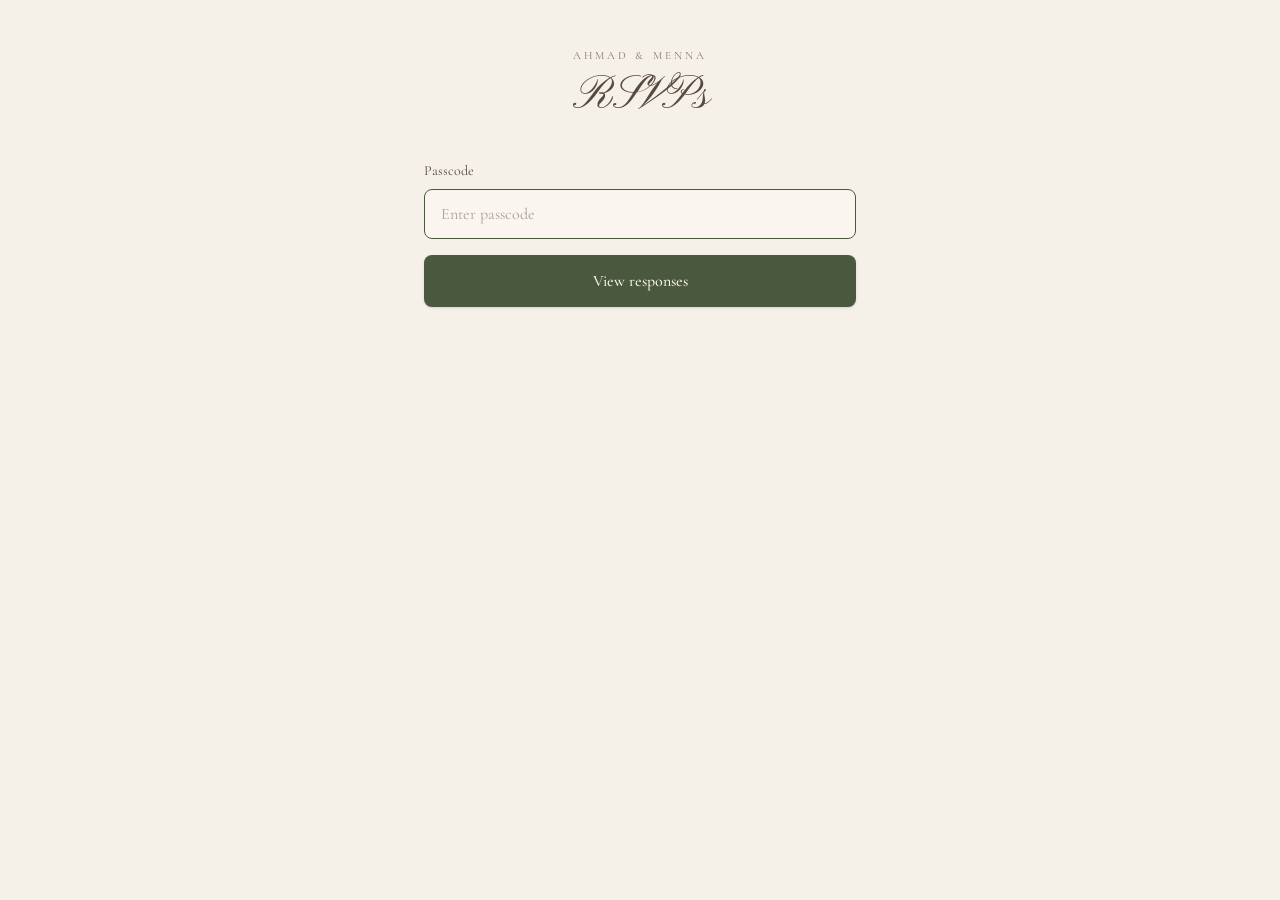
<file: rsvps.html>
<!DOCTYPE html>
<html lang="en">
<head>
<meta charset="utf-8"/>
<meta name="viewport" content="width=device-width, initial-scale=1"/>
<meta name="robots" content="noindex, nofollow"/>
<title>RSVPs &middot; Ahmad &amp; Menna</title>
<link rel="stylesheet" href="assets/styles-CB5R1myc.css"/>
<link rel="stylesheet" href="envelope/rsvps.css?v=5"/>
</head>
<body>
<div class="relative mx-auto min-h-screen w-full max-w-[480px] bg-background px-6 pb-16 pt-12">
  <header class="text-center">
    <p class="eyebrow">Ahmad &amp; Menna</p>
    <h1 class="section-script mt-2 text-5xl">RSVPs</h1>
  </header>

  <form id="gate" class="gate" autocomplete="off">
    <label for="passcode" class="block mb-2 text-sm text-foreground">Passcode</label>
    <input id="passcode" inputmode="numeric" maxlength="20" class="w-full rounded-md border border-input bg-card/60 px-4 py-3 text-base text-foreground outline-none transition focus:border-olive" placeholder="Enter passcode"/>
    <button type="submit" class="mt-4 flex w-full items-center justify-center rounded-md bg-olive py-3.5 text-base font-medium text-olive-foreground shadow-sm transition hover:opacity-90">View responses</button>
    <p id="gate-error" class="gate__error" role="alert"></p>
  </form>

  <section id="board" hidden>
    <div class="stats">
      <div><span id="stat-responses">0</span><small>Responses</small></div>
      <div><span id="stat-yes">0</span><small>Attending</small></div>
      <div><span id="stat-no">0</span><small>Declined</small></div>
      <div><span id="stat-guests">0</span><small>Total guests</small></div>
    </div>
    <div class="toolbar">
      <input id="search" class="w-full rounded-md border border-input bg-card/60 px-4 py-2.5 text-base text-foreground outline-none focus:border-olive" placeholder="Search by name"/>
      <button id="refresh" type="button" class="tool-btn">Refresh</button>
      <button id="csv" type="button" class="tool-btn">CSV</button>
    </div>
    <p id="board-status" class="board-status"></p>
    <div id="list" class="list"></div>
  </section>
</div>
<script src="envelope/supabase-config.js?v=4"></script>
<script src="envelope/rsvps.js?v=5"></script>
</body>
</html>
</file>
<file: assets/styles-CB5R1myc.css>
@import"https://fonts.googleapis.com/css2?family=Cormorant+Garamond:ital,wght@0,400;0,500;0,600;1,400;1,500&family=Pinyon+Script&family=Tangerine:wght@400;700&display=swap";@layer properties{@supports (((-webkit-hyphens:none)) and (not (margin-trim:inline))) or ((-moz-orient:inline) and (not (color:rgb(from red r g b)))){*,:before,:after,::backdrop{--tw-translate-x:0;--tw-translate-y:0;--tw-translate-z:0;--tw-rotate-x:initial;--tw-rotate-y:initial;--tw-rotate-z:initial;--tw-skew-x:initial;--tw-skew-y:initial;--tw-space-y-reverse:0;--tw-space-x-reverse:0;--tw-border-style:solid;--tw-leading:initial;--tw-font-weight:initial;--tw-tracking:initial;--tw-ordinal:initial;--tw-slashed-zero:initial;--tw-numeric-figure:initial;--tw-numeric-spacing:initial;--tw-numeric-fraction:initial;--tw-shadow:0 0 #0000;--tw-shadow-color:initial;--tw-shadow-alpha:100%;--tw-inset-shadow:0 0 #0000;--tw-inset-shadow-color:initial;--tw-inset-shadow-alpha:100%;--tw-ring-color:initial;--tw-ring-shadow:0 0 #0000;--tw-inset-ring-color:initial;--tw-inset-ring-shadow:0 0 #0000;--tw-ring-inset:initial;--tw-ring-offset-width:0px;--tw-ring-offset-color:#fff;--tw-ring-offset-shadow:0 0 #0000;--tw-outline-style:solid;--tw-duration:initial;--tw-ease:initial;--tw-content:"";--tw-scale-x:1;--tw-scale-y:1;--tw-scale-z:1;--tw-animation-delay:0s;--tw-animation-direction:normal;--tw-animation-duration:initial;--tw-animation-fill-mode:none;--tw-animation-iteration-count:1;--tw-enter-blur:0;--tw-enter-opacity:1;--tw-enter-rotate:0;--tw-enter-scale:1;--tw-enter-translate-x:0;--tw-enter-translate-y:0;--tw-exit-blur:0;--tw-exit-opacity:1;--tw-exit-rotate:0;--tw-exit-scale:1;--tw-exit-translate-x:0;--tw-exit-translate-y:0}}}@layer theme{:root,:host{--font-sans:ui-sans-serif, system-ui, sans-serif, "Apple Color Emoji", "Segoe UI Emoji", "Segoe UI Symbol", "Noto Color Emoji";--font-serif:"Cormorant Garamond", serif;--font-mono:ui-monospace, SFMono-Regular, Menlo, Monaco, Consolas, "Liberation Mono", "Courier New", monospace;--color-black:#000;--spacing:.25rem;--container-sm:24rem;--container-md:28rem;--container-lg:32rem;--text-xs:.75rem;--text-xs--line-height:calc(1 / .75);--text-sm:.875rem;--text-sm--line-height:calc(1.25 / .875);--text-base:1rem;--text-base--line-height: 1.5 ;--text-lg:1.125rem;--text-lg--line-height:calc(1.75 / 1.125);--text-xl:1.25rem;--text-xl--line-height:calc(1.75 / 1.25);--text-2xl:1.5rem;--text-2xl--line-height:calc(2 / 1.5);--text-3xl:1.875rem;--text-3xl--line-height: 1.2 ;--text-4xl:2.25rem;--text-4xl--line-height:calc(2.5 / 2.25);--text-5xl:3rem;--text-5xl--line-height:1;--text-6xl:3.75rem;--text-6xl--line-height:1;--text-7xl:4.5rem;--text-7xl--line-height:1;--text-8xl:6rem;--text-8xl--line-height:1;--font-weight-normal:400;--font-weight-medium:500;--font-weight-semibold:600;--font-weight-bold:700;--tracking-tight:-.025em;--tracking-widest:.1em;--leading-relaxed:1.625;--ease-in-out:cubic-bezier(.4, 0, .2, 1);--animate-pulse:pulse 2s cubic-bezier(.4, 0, .6, 1) infinite;--aspect-video:16 / 9;--default-transition-duration:.15s;--default-transition-timing-function:cubic-bezier(.4, 0, .2, 1);--default-font-family:var(--font-sans);--default-mono-font-family:var(--font-mono);--color-background:var(--background);--color-foreground:var(--foreground);--color-muted-foreground:var(--muted-foreground);--color-border:var(--border);--font-script:"Pinyon Script", cursive}}@layer base{*,:after,:before,::backdrop{box-sizing:border-box;border:0 solid;margin:0;padding:0}::file-selector-button{box-sizing:border-box;border:0 solid;margin:0;padding:0}html,:host{-webkit-text-size-adjust:100%;tab-size:4;line-height:1.5;font-family:var(--default-font-family,ui-sans-serif, system-ui, sans-serif, "Apple Color Emoji", "Segoe UI Emoji", "Segoe UI Symbol", "Noto Color Emoji");font-feature-settings:var(--default-font-feature-settings,normal);font-variation-settings:var(--default-font-variation-settings,normal);-webkit-tap-highlight-color:transparent}hr{height:0;color:inherit;border-top-width:1px}abbr:where([title]){-webkit-text-decoration:underline dotted;text-decoration:underline dotted}h1,h2,h3,h4,h5,h6{font-size:inherit;font-weight:inherit}a{color:inherit;-webkit-text-decoration:inherit;text-decoration:inherit}b,strong{font-weight:bolder}code,kbd,samp,pre{font-family:var(--default-mono-font-family,ui-monospace, SFMono-Regular, Menlo, Monaco, Consolas, "Liberation Mono", "Courier New", monospace);font-feature-settings:var(--default-mono-font-feature-settings,normal);font-variation-settings:var(--default-mono-font-variation-settings,normal);font-size:1em}small{font-size:80%}sub,sup{vertical-align:baseline;font-size:75%;line-height:0;position:relative}sub{bottom:-.25em}sup{top:-.5em}table{text-indent:0;border-color:inherit;border-collapse:collapse}:-moz-focusring{outline:auto}progress{vertical-align:baseline}summary{display:list-item}ol,ul,menu{list-style:none}img,svg,video,canvas,audio,iframe,embed,object{vertical-align:middle;display:block}img,video{max-width:100%;height:auto}button,input,select,optgroup,textarea{font:inherit;font-feature-settings:inherit;font-variation-settings:inherit;letter-spacing:inherit;color:inherit;opacity:1;background-color:#0000;border-radius:0}::file-selector-button{font:inherit;font-feature-settings:inherit;font-variation-settings:inherit;letter-spacing:inherit;color:inherit;opacity:1;background-color:#0000;border-radius:0}:where(select:is([multiple],[size])) optgroup{font-weight:bolder}:where(select:is([multiple],[size])) optgroup option{padding-inline-start:20px}::file-selector-button{margin-inline-end:4px}::placeholder{opacity:1}@supports (not ((-webkit-appearance:-apple-pay-button))) or (contain-intrinsic-size:1px){::placeholder{color:currentColor}@supports (color:color-mix(in lab,red,red)){::placeholder{color:color-mix(in oklab,currentcolor 50%,transparent)}}}textarea{resize:vertical}::-webkit-search-decoration{-webkit-appearance:none}::-webkit-date-and-time-value{min-height:1lh;text-align:inherit}::-webkit-datetime-edit{display:inline-flex}::-webkit-datetime-edit-fields-wrapper{padding:0}::-webkit-datetime-edit{padding-block:0}::-webkit-datetime-edit-year-field{padding-block:0}::-webkit-datetime-edit-month-field{padding-block:0}::-webkit-datetime-edit-day-field{padding-block:0}::-webkit-datetime-edit-hour-field{padding-block:0}::-webkit-datetime-edit-minute-field{padding-block:0}::-webkit-datetime-edit-second-field{padding-block:0}::-webkit-datetime-edit-millisecond-field{padding-block:0}::-webkit-datetime-edit-meridiem-field{padding-block:0}::-webkit-calendar-picker-indicator{line-height:1}:-moz-ui-invalid{box-shadow:none}button,input:where([type=button],[type=reset],[type=submit]){appearance:button}::file-selector-button{appearance:button}::-webkit-inner-spin-button{height:auto}::-webkit-outer-spin-button{height:auto}[hidden]:where(:not([hidden=until-found])){display:none!important}*{border-color:var(--color-border)}body{background-color:var(--color-background);color:var(--color-foreground);font-family:var(--font-serif)}}@layer components{.section-script{font-family:var(--font-script);color:var(--color-foreground);line-height:1.1}.eyebrow{font-family:var(--font-serif);letter-spacing:.28em;text-transform:uppercase;color:var(--color-muted-foreground);font-size:.7rem}}@layer utilities{.pointer-events-none{pointer-events:none}.invisible{visibility:hidden}.sr-only{clip-path:inset(50%);white-space:nowrap;border-width:0;width:1px;height:1px;margin:-1px;padding:0;position:absolute;overflow:hidden}.absolute{position:absolute}.fixed{position:fixed}.relative{position:relative}.inset-0{inset:calc(var(--spacing) * 0)}.inset-x-0{inset-inline:calc(var(--spacing) * 0)}.inset-y-0{inset-block:calc(var(--spacing) * 0)}.-top-12{top:calc(var(--spacing) * -12)}.top-0{top:calc(var(--spacing) * 0)}.top-1\.5{top:calc(var(--spacing) * 1.5)}.top-1\/2{top:50%}.top-3\.5{top:calc(var(--spacing) * 3.5)}.top-4{top:calc(var(--spacing) * 4)}.top-\[1px\]{top:1px}.top-\[50\%\]{top:50%}.top-\[60\%\]{top:60%}.top-full{top:100%}.-right-12{right:calc(var(--spacing) * -12)}.right-0{right:calc(var(--spacing) * 0)}.right-1{right:calc(var(--spacing) * 1)}.right-2{right:calc(var(--spacing) * 2)}.right-3{right:calc(var(--spacing) * 3)}.right-4{right:calc(var(--spacing) * 4)}.right-5{right:calc(var(--spacing) * 5)}.-bottom-12{bottom:calc(var(--spacing) * -12)}.bottom-0{bottom:calc(var(--spacing) * 0)}.bottom-5{bottom:calc(var(--spacing) * 5)}.-left-12{left:calc(var(--spacing) * -12)}.left-0{left:calc(var(--spacing) * 0)}.left-1\/2{left:50%}.left-2{left:calc(var(--spacing) * 2)}.left-\[50\%\]{left:50%}.z-10{z-index:10}.z-20{z-index:20}.z-50{z-index:50}.z-\[1\]{z-index:1}.-mx-1{margin-inline:calc(var(--spacing) * -1)}.mx-2{margin-inline:calc(var(--spacing) * 2)}.mx-3\.5{margin-inline:calc(var(--spacing) * 3.5)}.mx-auto{margin-inline:auto}.my-0\.5{margin-block:calc(var(--spacing) * .5)}.my-1{margin-block:calc(var(--spacing) * 1)}.my-4{margin-block:calc(var(--spacing) * 4)}.-mt-2{margin-top:calc(var(--spacing) * -2)}.-mt-4{margin-top:calc(var(--spacing) * -4)}.-mt-6{margin-top:calc(var(--spacing) * -6)}.-mt-10{margin-top:calc(var(--spacing) * -10)}.-mt-16{margin-top:calc(var(--spacing) * -16)}.mt-1{margin-top:calc(var(--spacing) * 1)}.mt-1\.5{margin-top:calc(var(--spacing) * 1.5)}.mt-2{margin-top:calc(var(--spacing) * 2)}.mt-3{margin-top:calc(var(--spacing) * 3)}.mt-4{margin-top:calc(var(--spacing) * 4)}.mt-6{margin-top:calc(var(--spacing) * 6)}.mt-7{margin-top:calc(var(--spacing) * 7)}.mt-8{margin-top:calc(var(--spacing) * 8)}.mt-10{margin-top:calc(var(--spacing) * 10)}.mt-24{margin-top:calc(var(--spacing) * 24)}.mt-auto{margin-top:auto}.mr-2{margin-right:calc(var(--spacing) * 2)}.mb-1{margin-bottom:calc(var(--spacing) * 1)}.mb-2{margin-bottom:calc(var(--spacing) * 2)}.mb-3{margin-bottom:calc(var(--spacing) * 3)}.-ml-4{margin-left:calc(var(--spacing) * -4)}.ml-1{margin-left:calc(var(--spacing) * 1)}.ml-auto{margin-left:auto}.block{display:block}.flex{display:flex}.grid{display:grid}.hidden{display:none}.inline{display:inline}.inline-flex{display:inline-flex}.table{display:table}.aspect-square{aspect-ratio:1}.aspect-video{aspect-ratio:var(--aspect-video)}.size-\(--cell-size\){width:var(--cell-size);height:var(--cell-size)}.size-4{width:calc(var(--spacing) * 4);height:calc(var(--spacing) * 4)}.h-\(--cell-size\){height:var(--cell-size)}.h-1\.5{height:calc(var(--spacing) * 1.5)}.h-2{height:calc(var(--spacing) * 2)}.h-2\.5{height:calc(var(--spacing) * 2.5)}.h-3{height:calc(var(--spacing) * 3)}.h-3\.5{height:calc(var(--spacing) * 3.5)}.h-4{height:calc(var(--spacing) * 4)}.h-5{height:calc(var(--spacing) * 5)}.h-7{height:calc(var(--spacing) * 7)}.h-8{height:calc(var(--spacing) * 8)}.h-9{height:calc(var(--spacing) * 9)}.h-10{height:calc(var(--spacing) * 10)}.h-12{height:calc(var(--spacing) * 12)}.h-\[1px\]{height:1px}.h-\[var\(--radix-navigation-menu-viewport-height\)\]{height:var(--radix-navigation-menu-viewport-height)}.h-\[var\(--radix-select-trigger-height\)\]{height:var(--radix-select-trigger-height)}.h-auto{height:auto}.h-full{height:100%}.h-px{height:1px}.h-svh{height:100svh}.max-h-\(--radix-context-menu-content-available-height\){max-height:var(--radix-context-menu-content-available-height)}.max-h-\(--radix-select-content-available-height\){max-height:var(--radix-select-content-available-height)}.max-h-\[300px\]{max-height:300px}.max-h-\[var\(--radix-dropdown-menu-content-available-height\)\]{max-height:var(--radix-dropdown-menu-content-available-height)}.min-h-0{min-height:calc(var(--spacing) * 0)}.min-h-\[60px\]{min-height:60px}.min-h-screen{min-height:100vh}.min-h-svh{min-height:100svh}.w-\(--cell-size\){width:var(--cell-size)}.w-\(--sidebar-width\){width:var(--sidebar-width)}.w-0{width:calc(var(--spacing) * 0)}.w-1{width:calc(var(--spacing) * 1)}.w-2{width:calc(var(--spacing) * 2)}.w-2\.5{width:calc(var(--spacing) * 2.5)}.w-3{width:calc(var(--spacing) * 3)}.w-3\.5{width:calc(var(--spacing) * 3.5)}.w-3\/4{width:75%}.w-4{width:calc(var(--spacing) * 4)}.w-5{width:calc(var(--spacing) * 5)}.w-7{width:calc(var(--spacing) * 7)}.w-8{width:calc(var(--spacing) * 8)}.w-9{width:calc(var(--spacing) * 9)}.w-10{width:calc(var(--spacing) * 10)}.w-12{width:calc(var(--spacing) * 12)}.w-24{width:calc(var(--spacing) * 24)}.w-28{width:calc(var(--spacing) * 28)}.w-32{width:calc(var(--spacing) * 32)}.w-40{width:calc(var(--spacing) * 40)}.w-44{width:calc(var(--spacing) * 44)}.w-56{width:calc(var(--spacing) * 56)}.w-64{width:calc(var(--spacing) * 64)}.w-72{width:calc(var(--spacing) * 72)}.w-\[1px\]{width:1px}.w-\[100px\]{width:100px}.w-auto{width:auto}.w-fit{width:fit-content}.w-full{width:100%}.w-max{width:max-content}.w-px{width:1px}.max-w-\(--skeleton-width\){max-width:var(--skeleton-width)}.max-w-\[360px\]{max-width:360px}.max-w-\[420px\]{max-width:420px}.max-w-\[480px\]{max-width:480px}.max-w-lg{max-width:var(--container-lg)}.max-w-max{max-width:max-content}.max-w-md{max-width:var(--container-md)}.max-w-sm{max-width:var(--container-sm)}.min-w-\(--cell-size\){min-width:var(--cell-size)}.min-w-0{min-width:calc(var(--spacing) * 0)}.min-w-5{min-width:calc(var(--spacing) * 5)}.min-w-8{min-width:calc(var(--spacing) * 8)}.min-w-9{min-width:calc(var(--spacing) * 9)}.min-w-10{min-width:calc(var(--spacing) * 10)}.min-w-\[8rem\]{min-width:8rem}.min-w-\[12rem\]{min-width:12rem}.min-w-\[var\(--radix-select-trigger-width\)\]{min-width:var(--radix-select-trigger-width)}.flex-1{flex:1}.shrink-0{flex-shrink:0}.grow{flex-grow:1}.grow-0{flex-grow:0}.basis-full{flex-basis:100%}.caption-bottom{caption-side:bottom}.border-collapse{border-collapse:collapse}.origin-\(--radix-context-menu-content-transform-origin\){transform-origin:var(--radix-context-menu-content-transform-origin)}.origin-\(--radix-dropdown-menu-content-transform-origin\){transform-origin:var(--radix-dropdown-menu-content-transform-origin)}.origin-\(--radix-hover-card-content-transform-origin\){transform-origin:var(--radix-hover-card-content-transform-origin)}.origin-\(--radix-menubar-content-transform-origin\){transform-origin:var(--radix-menubar-content-transform-origin)}.origin-\(--radix-popover-content-transform-origin\){transform-origin:var(--radix-popover-content-transform-origin)}.origin-\(--radix-select-content-transform-origin\){transform-origin:var(--radix-select-content-transform-origin)}.origin-\(--radix-tooltip-content-transform-origin\){transform-origin:var(--radix-tooltip-content-transform-origin)}.-translate-x-1\/2{--tw-translate-x: -50% ;translate:var(--tw-translate-x) var(--tw-translate-y)}.-translate-x-px{--tw-translate-x:-1px;translate:var(--tw-translate-x) var(--tw-translate-y)}.translate-x-\[-50\%\]{--tw-translate-x:-50%;translate:var(--tw-translate-x) var(--tw-translate-y)}.translate-x-px{--tw-translate-x:1px;translate:var(--tw-translate-x) var(--tw-translate-y)}.-translate-y-1\/2{--tw-translate-y: -50% ;translate:var(--tw-translate-x) var(--tw-translate-y)}.translate-y-\[-50\%\]{--tw-translate-y:-50%;translate:var(--tw-translate-x) var(--tw-translate-y)}.rotate-45{rotate:45deg}.rotate-90{rotate:90deg}.rotate-180{rotate:180deg}.transform{transform:var(--tw-rotate-x,) var(--tw-rotate-y,) var(--tw-rotate-z,) var(--tw-skew-x,) var(--tw-skew-y,)}.animate-caret-blink{animation:1.25s ease-out infinite caret-blink}.animate-in{animation:enter var(--tw-animation-duration,var(--tw-duration,.15s))var(--tw-ease,ease)var(--tw-animation-delay,0s)var(--tw-animation-iteration-count,1)var(--tw-animation-direction,normal)var(--tw-animation-fill-mode,none)}.animate-pulse{animation:var(--animate-pulse)}.cursor-default{cursor:default}.cursor-pointer{cursor:pointer}.touch-none{touch-action:none}.resize-none{resize:none}.list-none{list-style-type:none}.flex-col{flex-direction:column}.flex-col-reverse{flex-direction:column-reverse}.flex-row{flex-direction:row}.flex-wrap{flex-wrap:wrap}.place-content-center{place-content:center}.items-center{align-items:center}.items-end{align-items:flex-end}.items-start{align-items:flex-start}.items-stretch{align-items:stretch}.justify-between{justify-content:space-between}.justify-center{justify-content:center}.gap-1{gap:calc(var(--spacing) * 1)}.gap-1\.5{gap:calc(var(--spacing) * 1.5)}.gap-2{gap:calc(var(--spacing) * 2)}.gap-2\.5{gap:calc(var(--spacing) * 2.5)}.gap-3{gap:calc(var(--spacing) * 3)}.gap-4{gap:calc(var(--spacing) * 4)}:where(.space-y-1\.5>:not(:last-child)){--tw-space-y-reverse:0;margin-block-start:calc(calc(var(--spacing) * 1.5) * var(--tw-space-y-reverse));margin-block-end:calc(calc(var(--spacing) * 1.5) * calc(1 - var(--tw-space-y-reverse)))}:where(.space-y-2>:not(:last-child)){--tw-space-y-reverse:0;margin-block-start:calc(calc(var(--spacing) * 2) * var(--tw-space-y-reverse));margin-block-end:calc(calc(var(--spacing) * 2) * calc(1 - var(--tw-space-y-reverse)))}:where(.space-y-4>:not(:last-child)){--tw-space-y-reverse:0;margin-block-start:calc(calc(var(--spacing) * 4) * var(--tw-space-y-reverse));margin-block-end:calc(calc(var(--spacing) * 4) * calc(1 - var(--tw-space-y-reverse)))}:where(.space-y-7>:not(:last-child)){--tw-space-y-reverse:0;margin-block-start:calc(calc(var(--spacing) * 7) * var(--tw-space-y-reverse));margin-block-end:calc(calc(var(--spacing) * 7) * calc(1 - var(--tw-space-y-reverse)))}.gap-x-8{column-gap:calc(var(--spacing) * 8)}:where(.space-x-1>:not(:last-child)){--tw-space-x-reverse:0;margin-inline-start:calc(calc(var(--spacing) * 1) * var(--tw-space-x-reverse));margin-inline-end:calc(calc(var(--spacing) * 1) * calc(1 - var(--tw-space-x-reverse)))}.gap-y-3{row-gap:calc(var(--spacing) * 3)}.overflow-auto{overflow:auto}.overflow-hidden{overflow:hidden}.overflow-x-hidden{overflow-x:hidden}.overflow-y-auto{overflow-y:auto}.rounded{border-radius:.25rem}.rounded-3xl{border-radius:calc(var(--radius) + 12px)}.rounded-\[2px\]{border-radius:2px}.rounded-\[inherit\]{border-radius:inherit}.rounded-full{border-radius:3.40282e38px}.rounded-lg{border-radius:var(--radius)}.rounded-md{border-radius:calc(var(--radius) - 2px)}.rounded-none{border-radius:0}.rounded-sm{border-radius:calc(var(--radius) - 4px)}.rounded-xl{border-radius:calc(var(--radius) + 4px)}.rounded-t-\[10px\]{border-top-left-radius:10px;border-top-right-radius:10px}.rounded-l-md{border-top-left-radius:calc(var(--radius) - 2px);border-bottom-left-radius:calc(var(--radius) - 2px)}.rounded-tl-sm{border-top-left-radius:calc(var(--radius) - 4px)}.rounded-r-md{border-top-right-radius:calc(var(--radius) - 2px);border-bottom-right-radius:calc(var(--radius) - 2px)}.border{border-style:var(--tw-border-style);border-width:1px}.border-2{border-style:var(--tw-border-style);border-width:2px}.border-\[1\.5px\]{border-style:var(--tw-border-style);border-width:1.5px}.border-y{border-block-style:var(--tw-border-style);border-block-width:1px}.border-t{border-top-style:var(--tw-border-style);border-top-width:1px}.border-r{border-right-style:var(--tw-border-style);border-right-width:1px}.border-b{border-bottom-style:var(--tw-border-style);border-bottom-width:1px}.border-l{border-left-style:var(--tw-border-style);border-left-width:1px}.border-dashed{--tw-border-style:dashed;border-style:dashed}.border-\(--color-border\){border-color:var(--color-border)}.border-border,.border-border\/50{border-color:var(--border)}@supports (color:color-mix(in lab,red,red)){.border-border\/50{border-color:color-mix(in oklab,var(--border) 50%,transparent)}}.border-destructive\/50{border-color:var(--destructive)}@supports (color:color-mix(in lab,red,red)){.border-destructive\/50{border-color:color-mix(in oklab,var(--destructive) 50%,transparent)}}.border-input{border-color:var(--input)}.border-muted-foreground\/50{border-color:var(--muted-foreground)}@supports (color:color-mix(in lab,red,red)){.border-muted-foreground\/50{border-color:color-mix(in oklab,var(--muted-foreground) 50%,transparent)}}.border-olive{border-color:var(--olive)}.border-primary,.border-primary\/50{border-color:var(--primary)}@supports (color:color-mix(in lab,red,red)){.border-primary\/50{border-color:color-mix(in oklab,var(--primary) 50%,transparent)}}.border-sidebar-border{border-color:var(--sidebar-border)}.border-transparent{border-color:#0000}.border-t-transparent{border-top-color:#0000}.border-l-transparent{border-left-color:#0000}.bg-\(--color-bg\){background-color:var(--color-bg)}.bg-accent{background-color:var(--accent)}.bg-background{background-color:var(--background)}.bg-black\/80{background-color:#000c}@supports (color:color-mix(in lab,red,red)){.bg-black\/80{background-color:color-mix(in oklab,var(--color-black) 80%,transparent)}}.bg-border{background-color:var(--border)}.bg-card,.bg-card\/50{background-color:var(--card)}@supports (color:color-mix(in lab,red,red)){.bg-card\/50{background-color:color-mix(in oklab,var(--card) 50%,transparent)}}.bg-card\/60{background-color:var(--card)}@supports (color:color-mix(in lab,red,red)){.bg-card\/60{background-color:color-mix(in oklab,var(--card) 60%,transparent)}}.bg-card\/70{background-color:var(--card)}@supports (color:color-mix(in lab,red,red)){.bg-card\/70{background-color:color-mix(in oklab,var(--card) 70%,transparent)}}.bg-destructive{background-color:var(--destructive)}.bg-foreground{background-color:var(--foreground)}.bg-muted,.bg-muted\/50{background-color:var(--muted)}@supports (color:color-mix(in lab,red,red)){.bg-muted\/50{background-color:color-mix(in oklab,var(--muted) 50%,transparent)}}.bg-olive{background-color:var(--olive)}.bg-popover{background-color:var(--popover)}.bg-primary,.bg-primary\/10{background-color:var(--primary)}@supports (color:color-mix(in lab,red,red)){.bg-primary\/10{background-color:color-mix(in oklab,var(--primary) 10%,transparent)}}.bg-primary\/20{background-color:var(--primary)}@supports (color:color-mix(in lab,red,red)){.bg-primary\/20{background-color:color-mix(in oklab,var(--primary) 20%,transparent)}}.bg-secondary{background-color:var(--secondary)}.bg-sidebar{background-color:var(--sidebar)}.bg-sidebar-border{background-color:var(--sidebar-border)}.bg-transparent{background-color:#0000}.fill-current{fill:currentColor}.fill-primary{fill:var(--primary)}.object-contain{object-fit:contain}.p-0{padding:calc(var(--spacing) * 0)}.p-1{padding:calc(var(--spacing) * 1)}.p-2{padding:calc(var(--spacing) * 2)}.p-3{padding:calc(var(--spacing) * 3)}.p-4{padding:calc(var(--spacing) * 4)}.p-6{padding:calc(var(--spacing) * 6)}.p-\[1px\]{padding:1px}.px-\(--cell-size\){padding-inline:var(--cell-size)}.px-1{padding-inline:calc(var(--spacing) * 1)}.px-1\.5{padding-inline:calc(var(--spacing) * 1.5)}.px-2{padding-inline:calc(var(--spacing) * 2)}.px-2\.5{padding-inline:calc(var(--spacing) * 2.5)}.px-3{padding-inline:calc(var(--spacing) * 3)}.px-4{padding-inline:calc(var(--spacing) * 4)}.px-5{padding-inline:calc(var(--spacing) * 5)}.px-6{padding-inline:calc(var(--spacing) * 6)}.px-7{padding-inline:calc(var(--spacing) * 7)}.px-8{padding-inline:calc(var(--spacing) * 8)}.px-12{padding-inline:calc(var(--spacing) * 12)}.py-0\.5{padding-block:calc(var(--spacing) * .5)}.py-1{padding-block:calc(var(--spacing) * 1)}.py-1\.5{padding-block:calc(var(--spacing) * 1.5)}.py-2{padding-block:calc(var(--spacing) * 2)}.py-2\.5{padding-block:calc(var(--spacing) * 2.5)}.py-3{padding-block:calc(var(--spacing) * 3)}.py-3\.5{padding-block:calc(var(--spacing) * 3.5)}.py-4{padding-block:calc(var(--spacing) * 4)}.py-6{padding-block:calc(var(--spacing) * 6)}.py-8{padding-block:calc(var(--spacing) * 8)}.pt-0{padding-top:calc(var(--spacing) * 0)}.pt-3{padding-top:calc(var(--spacing) * 3)}.pt-4{padding-top:calc(var(--spacing) * 4)}.pt-10{padding-top:calc(var(--spacing) * 10)}.pt-12{padding-top:calc(var(--spacing) * 12)}.pt-14{padding-top:calc(var(--spacing) * 14)}.pt-16{padding-top:calc(var(--spacing) * 16)}.pt-20{padding-top:calc(var(--spacing) * 20)}.pr-1{padding-right:calc(var(--spacing) * 1)}.pr-2{padding-right:calc(var(--spacing) * 2)}.pr-2\.5{padding-right:calc(var(--spacing) * 2.5)}.pr-8{padding-right:calc(var(--spacing) * 8)}.pb-2{padding-bottom:calc(var(--spacing) * 2)}.pb-3{padding-bottom:calc(var(--spacing) * 3)}.pb-4{padding-bottom:calc(var(--spacing) * 4)}.pb-5{padding-bottom:calc(var(--spacing) * 5)}.pb-12{padding-bottom:calc(var(--spacing) * 12)}.pl-2{padding-left:calc(var(--spacing) * 2)}.pl-2\.5{padding-left:calc(var(--spacing) * 2.5)}.pl-4{padding-left:calc(var(--spacing) * 4)}.pl-8{padding-left:calc(var(--spacing) * 8)}.text-center{text-align:center}.text-left{text-align:left}.align-middle{vertical-align:middle}.font-mono{font-family:var(--font-mono)}.font-serif{font-family:Cormorant Garamond,serif}.text-2xl{font-size:var(--text-2xl);line-height:var(--tw-leading,var(--text-2xl--line-height))}.text-3xl{font-size:var(--text-3xl);line-height:var(--tw-leading,var(--text-3xl--line-height))}.text-4xl{font-size:var(--text-4xl);line-height:var(--tw-leading,var(--text-4xl--line-height))}.text-5xl{font-size:var(--text-5xl);line-height:var(--tw-leading,var(--text-5xl--line-height))}.text-7xl{font-size:var(--text-7xl);line-height:var(--tw-leading,var(--text-7xl--line-height))}.text-base{font-size:var(--text-base);line-height:var(--tw-leading,var(--text-base--line-height))}.text-lg{font-size:var(--text-lg);line-height:var(--tw-leading,var(--text-lg--line-height))}.text-sm{font-size:var(--text-sm);line-height:var(--tw-leading,var(--text-sm--line-height))}.text-xl{font-size:var(--text-xl);line-height:var(--tw-leading,var(--text-xl--line-height))}.text-xs{font-size:var(--text-xs);line-height:var(--tw-leading,var(--text-xs--line-height))}.text-\[0\.8rem\]{font-size:.8rem}.leading-\[1\.2\]{--tw-leading:1.2;line-height:1.2}.leading-none{--tw-leading:1;line-height:1}.leading-relaxed{--tw-leading:var(--leading-relaxed);line-height:var(--leading-relaxed)}.font-bold{--tw-font-weight:var(--font-weight-bold);font-weight:var(--font-weight-bold)}.font-medium{--tw-font-weight:var(--font-weight-medium);font-weight:var(--font-weight-medium)}.font-normal{--tw-font-weight:var(--font-weight-normal);font-weight:var(--font-weight-normal)}.font-semibold{--tw-font-weight:var(--font-weight-semibold);font-weight:var(--font-weight-semibold)}.tracking-tight{--tw-tracking:var(--tracking-tight);letter-spacing:var(--tracking-tight)}.tracking-widest{--tw-tracking:var(--tracking-widest);letter-spacing:var(--tracking-widest)}.break-words{overflow-wrap:break-word}.whitespace-nowrap{white-space:nowrap}.text-accent-foreground{color:var(--accent-foreground)}.text-card-foreground{color:var(--card-foreground)}.text-current{color:currentColor}.text-destructive{color:var(--destructive)}.text-destructive-foreground{color:var(--destructive-foreground)}.text-foreground{color:var(--foreground)}.text-muted-foreground,.text-muted-foreground\/50{color:var(--muted-foreground)}@supports (color:color-mix(in lab,red,red)){.text-muted-foreground\/50{color:color-mix(in oklab,var(--muted-foreground) 50%,transparent)}}.text-olive{color:var(--olive)}.text-olive-foreground{color:var(--olive-foreground)}.text-popover-foreground{color:var(--popover-foreground)}.text-primary{color:var(--primary)}.text-primary-foreground{color:var(--primary-foreground)}.text-secondary-foreground{color:var(--secondary-foreground)}.text-sidebar-foreground,.text-sidebar-foreground\/70{color:var(--sidebar-foreground)}@supports (color:color-mix(in lab,red,red)){.text-sidebar-foreground\/70{color:color-mix(in oklab,var(--sidebar-foreground) 70%,transparent)}}.italic{font-style:italic}.tabular-nums{--tw-numeric-spacing:tabular-nums;font-variant-numeric:var(--tw-ordinal,) var(--tw-slashed-zero,) var(--tw-numeric-figure,) var(--tw-numeric-spacing,) var(--tw-numeric-fraction,)}.underline{text-decoration-line:underline}.underline-offset-2{text-underline-offset:2px}.underline-offset-4{text-underline-offset:4px}.opacity-0{opacity:0}.opacity-50{opacity:.5}.opacity-60{opacity:.6}.opacity-70{opacity:.7}.shadow{--tw-shadow:0 1px 3px 0 var(--tw-shadow-color,#0000001a), 0 1px 2px -1px var(--tw-shadow-color,#0000001a);box-shadow:var(--tw-inset-shadow),var(--tw-inset-ring-shadow),var(--tw-ring-offset-shadow),var(--tw-ring-shadow),var(--tw-shadow)}.shadow-\[0_0_0_1px_var\(--sidebar-border\)\]{--tw-shadow:0 0 0 1px var(--tw-shadow-color,var(--sidebar-border));box-shadow:var(--tw-inset-shadow),var(--tw-inset-ring-shadow),var(--tw-ring-offset-shadow),var(--tw-ring-shadow),var(--tw-shadow)}.shadow-lg{--tw-shadow:0 10px 15px -3px var(--tw-shadow-color,#0000001a), 0 4px 6px -4px var(--tw-shadow-color,#0000001a);box-shadow:var(--tw-inset-shadow),var(--tw-inset-ring-shadow),var(--tw-ring-offset-shadow),var(--tw-ring-shadow),var(--tw-shadow)}.shadow-md{--tw-shadow:0 4px 6px -1px var(--tw-shadow-color,#0000001a), 0 2px 4px -2px var(--tw-shadow-color,#0000001a);box-shadow:var(--tw-inset-shadow),var(--tw-inset-ring-shadow),var(--tw-ring-offset-shadow),var(--tw-ring-shadow),var(--tw-shadow)}.shadow-none{--tw-shadow:0 0 #0000;box-shadow:var(--tw-inset-shadow),var(--tw-inset-ring-shadow),var(--tw-ring-offset-shadow),var(--tw-ring-shadow),var(--tw-shadow)}.shadow-sm{--tw-shadow:0 1px 3px 0 var(--tw-shadow-color,#0000001a), 0 1px 2px -1px var(--tw-shadow-color,#0000001a);box-shadow:var(--tw-inset-shadow),var(--tw-inset-ring-shadow),var(--tw-ring-offset-shadow),var(--tw-ring-shadow),var(--tw-shadow)}.shadow-xl{--tw-shadow:0 20px 25px -5px var(--tw-shadow-color,#0000001a), 0 8px 10px -6px var(--tw-shadow-color,#0000001a);box-shadow:var(--tw-inset-shadow),var(--tw-inset-ring-shadow),var(--tw-ring-offset-shadow),var(--tw-ring-shadow),var(--tw-shadow)}.shadow-xs{--tw-shadow:0 1px 2px 0 var(--tw-shadow-color,#0000000d);box-shadow:var(--tw-inset-shadow),var(--tw-inset-ring-shadow),var(--tw-ring-offset-shadow),var(--tw-ring-shadow),var(--tw-shadow)}.ring-0{--tw-ring-shadow:var(--tw-ring-inset,) 0 0 0 calc(0px + var(--tw-ring-offset-width)) var(--tw-ring-color,currentcolor);box-shadow:var(--tw-inset-shadow),var(--tw-inset-ring-shadow),var(--tw-ring-offset-shadow),var(--tw-ring-shadow),var(--tw-shadow)}.ring-1{--tw-ring-shadow:var(--tw-ring-inset,) 0 0 0 calc(1px + var(--tw-ring-offset-width)) var(--tw-ring-color,currentcolor);box-shadow:var(--tw-inset-shadow),var(--tw-inset-ring-shadow),var(--tw-ring-offset-shadow),var(--tw-ring-shadow),var(--tw-shadow)}.ring-ring{--tw-ring-color:var(--ring)}.ring-sidebar-ring{--tw-ring-color:var(--sidebar-ring)}.ring-offset-background{--tw-ring-offset-color:var(--background)}.outline{outline-style:var(--tw-outline-style);outline-width:1px}.transition{transition-property:color,background-color,border-color,outline-color,text-decoration-color,fill,stroke,--tw-gradient-from,--tw-gradient-via,--tw-gradient-to,opacity,box-shadow,transform,translate,scale,rotate,filter,-webkit-backdrop-filter,backdrop-filter,display,content-visibility,overlay,pointer-events;transition-timing-function:var(--tw-ease,var(--default-transition-timing-function));transition-duration:var(--tw-duration,var(--default-transition-duration))}.transition-\[left\,right\,width\]{transition-property:left,right,width;transition-timing-function:var(--tw-ease,var(--default-transition-timing-function));transition-duration:var(--tw-duration,var(--default-transition-duration))}.transition-\[margin\,opacity\]{transition-property:margin,opacity;transition-timing-function:var(--tw-ease,var(--default-transition-timing-function));transition-duration:var(--tw-duration,var(--default-transition-duration))}.transition-\[width\,height\,padding\]{transition-property:width,height,padding;transition-timing-function:var(--tw-ease,var(--default-transition-timing-function));transition-duration:var(--tw-duration,var(--default-transition-duration))}.transition-\[width\]{transition-property:width;transition-timing-function:var(--tw-ease,var(--default-transition-timing-function));transition-duration:var(--tw-duration,var(--default-transition-duration))}.transition-all{transition-property:all;transition-timing-function:var(--tw-ease,var(--default-transition-timing-function));transition-duration:var(--tw-duration,var(--default-transition-duration))}.transition-colors{transition-property:color,background-color,border-color,outline-color,text-decoration-color,fill,stroke,--tw-gradient-from,--tw-gradient-via,--tw-gradient-to;transition-timing-function:var(--tw-ease,var(--default-transition-timing-function));transition-duration:var(--tw-duration,var(--default-transition-duration))}.transition-opacity{transition-property:opacity;transition-timing-function:var(--tw-ease,var(--default-transition-timing-function));transition-duration:var(--tw-duration,var(--default-transition-duration))}.transition-transform{transition-property:transform,translate,scale,rotate;transition-timing-function:var(--tw-ease,var(--default-transition-timing-function));transition-duration:var(--tw-duration,var(--default-transition-duration))}.duration-200{--tw-duration:.2s;transition-duration:.2s}.duration-300{--tw-duration:.3s;transition-duration:.3s}.duration-1000{--tw-duration:1s;transition-duration:1s}.ease-in-out{--tw-ease:var(--ease-in-out);transition-timing-function:var(--ease-in-out)}.ease-linear{--tw-ease:linear;transition-timing-function:linear}.fade-in-0{--tw-enter-opacity:0}.outline-none{--tw-outline-style:none;outline-style:none}.select-none{-webkit-user-select:none;user-select:none}.zoom-in-95{--tw-enter-scale:.95}.\[--cell-size\:2rem\]{--cell-size:2rem}.group-focus-within\/menu-item\:opacity-100:is(:where(.group\/menu-item):focus-within *){opacity:1}@media(hover:hover){.group-hover\/menu-item\:opacity-100:is(:where(.group\/menu-item):hover *){opacity:1}}.group-has-\[\[data-sidebar\=menu-action\]\]\/menu-item\:pr-8:is(:where(.group\/menu-item):has([data-sidebar=menu-action]) *){padding-right:calc(var(--spacing) * 8)}.group-data-\[collapsible\=icon\]\:-mt-8:is(:where(.group)[data-collapsible=icon] *){margin-top:calc(var(--spacing) * -8)}.group-data-\[collapsible\=icon\]\:hidden:is(:where(.group)[data-collapsible=icon] *){display:none}.group-data-\[collapsible\=icon\]\:\!size-8:is(:where(.group)[data-collapsible=icon] *){width:calc(var(--spacing) * 8)!important;height:calc(var(--spacing) * 8)!important}.group-data-\[collapsible\=icon\]\:w-\(--sidebar-width-icon\):is(:where(.group)[data-collapsible=icon] *){width:var(--sidebar-width-icon)}.group-data-\[collapsible\=icon\]\:w-\[calc\(var\(--sidebar-width-icon\)_\+_theme\(spacing\.4\)\)\]:is(:where(.group)[data-collapsible=icon] *){width:calc(var(--sidebar-width-icon) + 1rem)}.group-data-\[collapsible\=icon\]\:w-\[calc\(var\(--sidebar-width-icon\)_\+_theme\(spacing\.4\)_\+2px\)\]:is(:where(.group)[data-collapsible=icon] *){width:calc(var(--sidebar-width-icon) + 1rem + 2px)}.group-data-\[collapsible\=icon\]\:overflow-hidden:is(:where(.group)[data-collapsible=icon] *){overflow:hidden}.group-data-\[collapsible\=icon\]\:\!p-0:is(:where(.group)[data-collapsible=icon] *){padding:calc(var(--spacing) * 0)!important}.group-data-\[collapsible\=icon\]\:\!p-2:is(:where(.group)[data-collapsible=icon] *){padding:calc(var(--spacing) * 2)!important}.group-data-\[collapsible\=icon\]\:opacity-0:is(:where(.group)[data-collapsible=icon] *){opacity:0}.group-data-\[collapsible\=offcanvas\]\:right-\[calc\(var\(--sidebar-width\)\*-1\)\]:is(:where(.group)[data-collapsible=offcanvas] *){right:calc(var(--sidebar-width) * -1)}.group-data-\[collapsible\=offcanvas\]\:left-\[calc\(var\(--sidebar-width\)\*-1\)\]:is(:where(.group)[data-collapsible=offcanvas] *){left:calc(var(--sidebar-width) * -1)}.group-data-\[collapsible\=offcanvas\]\:w-0:is(:where(.group)[data-collapsible=offcanvas] *){width:calc(var(--spacing) * 0)}.group-data-\[collapsible\=offcanvas\]\:translate-x-0:is(:where(.group)[data-collapsible=offcanvas] *){--tw-translate-x:calc(var(--spacing) * 0);translate:var(--tw-translate-x) var(--tw-translate-y)}.group-data-\[focused\=true\]\/day\:relative:is(:where(.group\/day)[data-focused=true] *){position:relative}.group-data-\[focused\=true\]\/day\:z-10:is(:where(.group\/day)[data-focused=true] *){z-index:10}.group-data-\[focused\=true\]\/day\:border-ring:is(:where(.group\/day)[data-focused=true] *){border-color:var(--ring)}.group-data-\[focused\=true\]\/day\:ring-\[3px\]:is(:where(.group\/day)[data-focused=true] *){--tw-ring-shadow:var(--tw-ring-inset,) 0 0 0 calc(3px + var(--tw-ring-offset-width)) var(--tw-ring-color,currentcolor);box-shadow:var(--tw-inset-shadow),var(--tw-inset-ring-shadow),var(--tw-ring-offset-shadow),var(--tw-ring-shadow),var(--tw-shadow)}.group-data-\[focused\=true\]\/day\:ring-ring\/50:is(:where(.group\/day)[data-focused=true] *){--tw-ring-color:var(--ring)}@supports (color:color-mix(in lab,red,red)){.group-data-\[focused\=true\]\/day\:ring-ring\/50:is(:where(.group\/day)[data-focused=true] *){--tw-ring-color:color-mix(in oklab, var(--ring) 50%, transparent)}}.group-data-\[side\=left\]\:-right-4:is(:where(.group)[data-side=left] *){right:calc(var(--spacing) * -4)}.group-data-\[side\=left\]\:border-r:is(:where(.group)[data-side=left] *){border-right-style:var(--tw-border-style);border-right-width:1px}.group-data-\[side\=right\]\:left-0:is(:where(.group)[data-side=right] *){left:calc(var(--spacing) * 0)}.group-data-\[side\=right\]\:rotate-180:is(:where(.group)[data-side=right] *){rotate:180deg}.group-data-\[side\=right\]\:border-l:is(:where(.group)[data-side=right] *){border-left-style:var(--tw-border-style);border-left-width:1px}.group-data-\[state\=open\]\:rotate-180:is(:where(.group)[data-state=open] *){rotate:180deg}.group-data-\[variant\=floating\]\:rounded-lg:is(:where(.group)[data-variant=floating] *){border-radius:var(--radius)}.group-data-\[variant\=floating\]\:border:is(:where(.group)[data-variant=floating] *){border-style:var(--tw-border-style);border-width:1px}.group-data-\[variant\=floating\]\:border-sidebar-border:is(:where(.group)[data-variant=floating] *){border-color:var(--sidebar-border)}.group-data-\[variant\=floating\]\:shadow:is(:where(.group)[data-variant=floating] *){--tw-shadow:0 1px 3px 0 var(--tw-shadow-color,#0000001a), 0 1px 2px -1px var(--tw-shadow-color,#0000001a);box-shadow:var(--tw-inset-shadow),var(--tw-inset-ring-shadow),var(--tw-ring-offset-shadow),var(--tw-ring-shadow),var(--tw-shadow)}.group-\[\.toast\]\:bg-muted:is(:where(.group).toast *){background-color:var(--muted)}.group-\[\.toast\]\:bg-primary:is(:where(.group).toast *){background-color:var(--primary)}.group-\[\.toast\]\:text-muted-foreground:is(:where(.group).toast *){color:var(--muted-foreground)}.group-\[\.toast\]\:text-primary-foreground:is(:where(.group).toast *){color:var(--primary-foreground)}.group-\[\.toaster\]\:border-border:is(:where(.group).toaster *){border-color:var(--border)}.group-\[\.toaster\]\:bg-background:is(:where(.group).toaster *){background-color:var(--background)}.group-\[\.toaster\]\:text-foreground:is(:where(.group).toaster *){color:var(--foreground)}.group-\[\.toaster\]\:shadow-lg:is(:where(.group).toaster *){--tw-shadow:0 10px 15px -3px var(--tw-shadow-color,#0000001a), 0 4px 6px -4px var(--tw-shadow-color,#0000001a);box-shadow:var(--tw-inset-shadow),var(--tw-inset-ring-shadow),var(--tw-ring-offset-shadow),var(--tw-ring-shadow),var(--tw-shadow)}@media(hover:hover){.peer-hover\/menu-button\:text-sidebar-accent-foreground:is(:where(.peer\/menu-button):hover~*){color:var(--sidebar-accent-foreground)}}.peer-disabled\:cursor-not-allowed:is(:where(.peer):disabled~*){cursor:not-allowed}.peer-disabled\:opacity-70:is(:where(.peer):disabled~*){opacity:.7}.peer-data-\[active\=true\]\/menu-button\:text-sidebar-accent-foreground:is(:where(.peer\/menu-button)[data-active=true]~*){color:var(--sidebar-accent-foreground)}.peer-data-\[size\=default\]\/menu-button\:top-1\.5:is(:where(.peer\/menu-button)[data-size=default]~*){top:calc(var(--spacing) * 1.5)}.peer-data-\[size\=lg\]\/menu-button\:top-2\.5:is(:where(.peer\/menu-button)[data-size=lg]~*){top:calc(var(--spacing) * 2.5)}.peer-data-\[size\=sm\]\/menu-button\:top-1:is(:where(.peer\/menu-button)[data-size=sm]~*){top:calc(var(--spacing) * 1)}.file\:border-0::file-selector-button{border-style:var(--tw-border-style);border-width:0}.file\:bg-transparent::file-selector-button{background-color:#0000}.file\:text-sm::file-selector-button{font-size:var(--text-sm);line-height:var(--tw-leading,var(--text-sm--line-height))}.file\:font-medium::file-selector-button{--tw-font-weight:var(--font-weight-medium);font-weight:var(--font-weight-medium)}.file\:text-foreground::file-selector-button{color:var(--foreground)}.placeholder\:text-muted-foreground::placeholder,.placeholder\:text-muted-foreground\/60::placeholder{color:var(--muted-foreground)}@supports (color:color-mix(in lab,red,red)){.placeholder\:text-muted-foreground\/60::placeholder{color:color-mix(in oklab,var(--muted-foreground) 60%,transparent)}}.after\:absolute:after{content:var(--tw-content);position:absolute}.after\:-inset-2:after{content:var(--tw-content);inset:calc(var(--spacing) * -2)}.after\:inset-y-0:after{content:var(--tw-content);inset-block:calc(var(--spacing) * 0)}.after\:left-1\/2:after{content:var(--tw-content);left:50%}.after\:w-1:after{content:var(--tw-content);width:calc(var(--spacing) * 1)}.after\:w-\[2px\]:after{content:var(--tw-content);width:2px}.after\:-translate-x-1\/2:after{content:var(--tw-content);--tw-translate-x: -50% ;translate:var(--tw-translate-x) var(--tw-translate-y)}.group-data-\[collapsible\=offcanvas\]\:after\:left-full:is(:where(.group)[data-collapsible=offcanvas] *):after{content:var(--tw-content);left:100%}.first\:rounded-l-md:first-child{border-top-left-radius:calc(var(--radius) - 2px);border-bottom-left-radius:calc(var(--radius) - 2px)}.first\:border-l:first-child{border-left-style:var(--tw-border-style);border-left-width:1px}.last\:rounded-r-md:last-child{border-top-right-radius:calc(var(--radius) - 2px);border-bottom-right-radius:calc(var(--radius) - 2px)}@media(hover:hover){.hover\:scale-105:hover{--tw-scale-x:105%;--tw-scale-y:105%;--tw-scale-z:105%;scale:var(--tw-scale-x) var(--tw-scale-y)}.hover\:border-olive:hover{border-color:var(--olive)}.hover\:bg-accent:hover{background-color:var(--accent)}.hover\:bg-destructive\/80:hover{background-color:var(--destructive)}@supports (color:color-mix(in lab,red,red)){.hover\:bg-destructive\/80:hover{background-color:color-mix(in oklab,var(--destructive) 80%,transparent)}}.hover\:bg-destructive\/90:hover{background-color:var(--destructive)}@supports (color:color-mix(in lab,red,red)){.hover\:bg-destructive\/90:hover{background-color:color-mix(in oklab,var(--destructive) 90%,transparent)}}.hover\:bg-muted:hover,.hover\:bg-muted\/50:hover{background-color:var(--muted)}@supports (color:color-mix(in lab,red,red)){.hover\:bg-muted\/50:hover{background-color:color-mix(in oklab,var(--muted) 50%,transparent)}}.hover\:bg-primary\/80:hover{background-color:var(--primary)}@supports (color:color-mix(in lab,red,red)){.hover\:bg-primary\/80:hover{background-color:color-mix(in oklab,var(--primary) 80%,transparent)}}.hover\:bg-primary\/90:hover{background-color:var(--primary)}@supports (color:color-mix(in lab,red,red)){.hover\:bg-primary\/90:hover{background-color:color-mix(in oklab,var(--primary) 90%,transparent)}}.hover\:bg-secondary\/80:hover{background-color:var(--secondary)}@supports (color:color-mix(in lab,red,red)){.hover\:bg-secondary\/80:hover{background-color:color-mix(in oklab,var(--secondary) 80%,transparent)}}.hover\:bg-sidebar-accent:hover{background-color:var(--sidebar-accent)}.hover\:text-accent-foreground:hover{color:var(--accent-foreground)}.hover\:text-foreground:hover{color:var(--foreground)}.hover\:text-muted-foreground:hover{color:var(--muted-foreground)}.hover\:text-sidebar-accent-foreground:hover{color:var(--sidebar-accent-foreground)}.hover\:text-wine:hover{color:var(--wine)}.hover\:underline:hover{text-decoration-line:underline}.hover\:opacity-90:hover{opacity:.9}.hover\:opacity-100:hover{opacity:1}.hover\:shadow-\[0_0_0_1px_var\(--sidebar-accent\)\]:hover{--tw-shadow:0 0 0 1px var(--tw-shadow-color,var(--sidebar-accent));box-shadow:var(--tw-inset-shadow),var(--tw-inset-ring-shadow),var(--tw-ring-offset-shadow),var(--tw-ring-shadow),var(--tw-shadow)}.group-data-\[collapsible\=offcanvas\]\:hover\:bg-sidebar:is(:where(.group)[data-collapsible=offcanvas] *):hover{background-color:var(--sidebar)}.hover\:after\:bg-sidebar-border:hover:after{content:var(--tw-content);background-color:var(--sidebar-border)}}.focus\:border-olive:focus{border-color:var(--olive)}.focus\:bg-accent:focus{background-color:var(--accent)}.focus\:text-accent-foreground:focus{color:var(--accent-foreground)}.focus\:ring-1:focus{--tw-ring-shadow:var(--tw-ring-inset,) 0 0 0 calc(1px + var(--tw-ring-offset-width)) var(--tw-ring-color,currentcolor);box-shadow:var(--tw-inset-shadow),var(--tw-inset-ring-shadow),var(--tw-ring-offset-shadow),var(--tw-ring-shadow),var(--tw-shadow)}.focus\:ring-2:focus{--tw-ring-shadow:var(--tw-ring-inset,) 0 0 0 calc(2px + var(--tw-ring-offset-width)) var(--tw-ring-color,currentcolor);box-shadow:var(--tw-inset-shadow),var(--tw-inset-ring-shadow),var(--tw-ring-offset-shadow),var(--tw-ring-shadow),var(--tw-shadow)}.focus\:ring-olive\/20:focus{--tw-ring-color:var(--olive)}@supports (color:color-mix(in lab,red,red)){.focus\:ring-olive\/20:focus{--tw-ring-color:color-mix(in oklab, var(--olive) 20%, transparent)}}.focus\:ring-ring:focus{--tw-ring-color:var(--ring)}.focus\:ring-offset-2:focus{--tw-ring-offset-width:2px;--tw-ring-offset-shadow:var(--tw-ring-inset,) 0 0 0 var(--tw-ring-offset-width) var(--tw-ring-offset-color)}.focus\:outline-none:focus{--tw-outline-style:none;outline-style:none}.focus-visible\:ring-1:focus-visible{--tw-ring-shadow:var(--tw-ring-inset,) 0 0 0 calc(1px + var(--tw-ring-offset-width)) var(--tw-ring-color,currentcolor);box-shadow:var(--tw-inset-shadow),var(--tw-inset-ring-shadow),var(--tw-ring-offset-shadow),var(--tw-ring-shadow),var(--tw-shadow)}.focus-visible\:ring-2:focus-visible{--tw-ring-shadow:var(--tw-ring-inset,) 0 0 0 calc(2px + var(--tw-ring-offset-width)) var(--tw-ring-color,currentcolor);box-shadow:var(--tw-inset-shadow),var(--tw-inset-ring-shadow),var(--tw-ring-offset-shadow),var(--tw-ring-shadow),var(--tw-shadow)}.focus-visible\:ring-ring:focus-visible{--tw-ring-color:var(--ring)}.focus-visible\:ring-sidebar-ring:focus-visible{--tw-ring-color:var(--sidebar-ring)}.focus-visible\:ring-offset-1:focus-visible{--tw-ring-offset-width:1px;--tw-ring-offset-shadow:var(--tw-ring-inset,) 0 0 0 var(--tw-ring-offset-width) var(--tw-ring-offset-color)}.focus-visible\:ring-offset-2:focus-visible{--tw-ring-offset-width:2px;--tw-ring-offset-shadow:var(--tw-ring-inset,) 0 0 0 var(--tw-ring-offset-width) var(--tw-ring-offset-color)}.focus-visible\:ring-offset-background:focus-visible{--tw-ring-offset-color:var(--background)}.focus-visible\:outline-none:focus-visible{--tw-outline-style:none;outline-style:none}.active\:scale-95:active{--tw-scale-x:95%;--tw-scale-y:95%;--tw-scale-z:95%;scale:var(--tw-scale-x) var(--tw-scale-y)}.active\:scale-\[0\.99\]:active{scale:.99}.active\:bg-sidebar-accent:active{background-color:var(--sidebar-accent)}.active\:text-sidebar-accent-foreground:active{color:var(--sidebar-accent-foreground)}.disabled\:pointer-events-none:disabled{pointer-events:none}.disabled\:cursor-not-allowed:disabled{cursor:not-allowed}.disabled\:opacity-50:disabled{opacity:.5}.has-focus\:border-ring:has(:focus){border-color:var(--ring)}.has-focus\:ring-\[3px\]:has(:focus){--tw-ring-shadow:var(--tw-ring-inset,) 0 0 0 calc(3px + var(--tw-ring-offset-width)) var(--tw-ring-color,currentcolor);box-shadow:var(--tw-inset-shadow),var(--tw-inset-ring-shadow),var(--tw-ring-offset-shadow),var(--tw-ring-shadow),var(--tw-shadow)}.has-focus\:ring-ring\/50:has(:focus){--tw-ring-color:var(--ring)}@supports (color:color-mix(in lab,red,red)){.has-focus\:ring-ring\/50:has(:focus){--tw-ring-color:color-mix(in oklab, var(--ring) 50%, transparent)}}.has-\[\:disabled\]\:opacity-50:has(:disabled){opacity:.5}.has-\[\[data-variant\=inset\]\]\:bg-sidebar:has([data-variant=inset]){background-color:var(--sidebar)}.aria-disabled\:pointer-events-none[aria-disabled=true]{pointer-events:none}.aria-disabled\:opacity-50[aria-disabled=true]{opacity:.5}.aria-selected\:text-muted-foreground[aria-selected=true]{color:var(--muted-foreground)}.data-\[active\=true\]\:bg-sidebar-accent[data-active=true]{background-color:var(--sidebar-accent)}.data-\[active\=true\]\:font-medium[data-active=true]{--tw-font-weight:var(--font-weight-medium);font-weight:var(--font-weight-medium)}.data-\[active\=true\]\:text-sidebar-accent-foreground[data-active=true]{color:var(--sidebar-accent-foreground)}.data-\[disabled\]\:pointer-events-none[data-disabled]{pointer-events:none}.data-\[disabled\]\:opacity-50[data-disabled]{opacity:.5}.data-\[disabled\=true\]\:pointer-events-none[data-disabled=true]{pointer-events:none}.data-\[disabled\=true\]\:opacity-50[data-disabled=true]{opacity:.5}.data-\[motion\=from-end\]\:slide-in-from-right-52[data-motion=from-end]{--tw-enter-translate-x:calc(52*var(--spacing))}.data-\[motion\=from-start\]\:slide-in-from-left-52[data-motion=from-start]{--tw-enter-translate-x:calc(52*var(--spacing)*-1)}.data-\[motion\=to-end\]\:slide-out-to-right-52[data-motion=to-end]{--tw-exit-translate-x:calc(52*var(--spacing))}.data-\[motion\=to-start\]\:slide-out-to-left-52[data-motion=to-start]{--tw-exit-translate-x:calc(52*var(--spacing)*-1)}.data-\[motion\^\=from-\]\:animate-in[data-motion^=from-]{animation:enter var(--tw-animation-duration,var(--tw-duration,.15s))var(--tw-ease,ease)var(--tw-animation-delay,0s)var(--tw-animation-iteration-count,1)var(--tw-animation-direction,normal)var(--tw-animation-fill-mode,none)}.data-\[motion\^\=from-\]\:fade-in[data-motion^=from-]{--tw-enter-opacity:0}.data-\[motion\^\=to-\]\:animate-out[data-motion^=to-]{animation:exit var(--tw-animation-duration,var(--tw-duration,.15s))var(--tw-ease,ease)var(--tw-animation-delay,0s)var(--tw-animation-iteration-count,1)var(--tw-animation-direction,normal)var(--tw-animation-fill-mode,none)}.data-\[motion\^\=to-\]\:fade-out[data-motion^=to-]{--tw-exit-opacity:0}.data-\[panel-group-direction\=vertical\]\:h-px[data-panel-group-direction=vertical]{height:1px}.data-\[panel-group-direction\=vertical\]\:w-full[data-panel-group-direction=vertical]{width:100%}.data-\[panel-group-direction\=vertical\]\:flex-col[data-panel-group-direction=vertical]{flex-direction:column}.data-\[panel-group-direction\=vertical\]\:after\:left-0[data-panel-group-direction=vertical]:after{content:var(--tw-content);left:calc(var(--spacing) * 0)}.data-\[panel-group-direction\=vertical\]\:after\:h-1[data-panel-group-direction=vertical]:after{content:var(--tw-content);height:calc(var(--spacing) * 1)}.data-\[panel-group-direction\=vertical\]\:after\:w-full[data-panel-group-direction=vertical]:after{content:var(--tw-content);width:100%}.data-\[panel-group-direction\=vertical\]\:after\:translate-x-0[data-panel-group-direction=vertical]:after{content:var(--tw-content);--tw-translate-x:calc(var(--spacing) * 0);translate:var(--tw-translate-x) var(--tw-translate-y)}.data-\[panel-group-direction\=vertical\]\:after\:-translate-y-1\/2[data-panel-group-direction=vertical]:after{content:var(--tw-content);--tw-translate-y: -50% ;translate:var(--tw-translate-x) var(--tw-translate-y)}.data-\[placeholder\]\:text-muted-foreground[data-placeholder]{color:var(--muted-foreground)}.data-\[range-end\=true\]\:rounded-md[data-range-end=true]{border-radius:calc(var(--radius) - 2px)}.data-\[range-end\=true\]\:bg-primary[data-range-end=true]{background-color:var(--primary)}.data-\[range-end\=true\]\:text-primary-foreground[data-range-end=true]{color:var(--primary-foreground)}.data-\[range-middle\=true\]\:rounded-none[data-range-middle=true]{border-radius:0}.data-\[range-middle\=true\]\:bg-accent[data-range-middle=true]{background-color:var(--accent)}.data-\[range-middle\=true\]\:text-accent-foreground[data-range-middle=true]{color:var(--accent-foreground)}.data-\[range-start\=true\]\:rounded-md[data-range-start=true]{border-radius:calc(var(--radius) - 2px)}.data-\[range-start\=true\]\:bg-primary[data-range-start=true]{background-color:var(--primary)}.data-\[range-start\=true\]\:text-primary-foreground[data-range-start=true]{color:var(--primary-foreground)}.data-\[selected-single\=true\]\:bg-primary[data-selected-single=true]{background-color:var(--primary)}.data-\[selected-single\=true\]\:text-primary-foreground[data-selected-single=true]{color:var(--primary-foreground)}.data-\[selected\=true\]\:rounded-none[data-selected=true]{border-radius:0}.data-\[selected\=true\]\:bg-accent[data-selected=true]{background-color:var(--accent)}.data-\[selected\=true\]\:text-accent-foreground[data-selected=true]{color:var(--accent-foreground)}.data-\[side\=bottom\]\:translate-y-1[data-side=bottom]{--tw-translate-y:calc(var(--spacing) * 1);translate:var(--tw-translate-x) var(--tw-translate-y)}.data-\[side\=bottom\]\:slide-in-from-top-2[data-side=bottom]{--tw-enter-translate-y:calc(2*var(--spacing)*-1)}.data-\[side\=left\]\:-translate-x-1[data-side=left]{--tw-translate-x:calc(var(--spacing) * -1);translate:var(--tw-translate-x) var(--tw-translate-y)}.data-\[side\=left\]\:slide-in-from-right-2[data-side=left]{--tw-enter-translate-x:calc(2*var(--spacing))}.data-\[side\=right\]\:translate-x-1[data-side=right]{--tw-translate-x:calc(var(--spacing) * 1);translate:var(--tw-translate-x) var(--tw-translate-y)}.data-\[side\=right\]\:slide-in-from-left-2[data-side=right]{--tw-enter-translate-x:calc(2*var(--spacing)*-1)}.data-\[side\=top\]\:-translate-y-1[data-side=top]{--tw-translate-y:calc(var(--spacing) * -1);translate:var(--tw-translate-x) var(--tw-translate-y)}.data-\[side\=top\]\:slide-in-from-bottom-2[data-side=top]{--tw-enter-translate-y:calc(2*var(--spacing))}.data-\[state\=active\]\:bg-background[data-state=active]{background-color:var(--background)}.data-\[state\=active\]\:text-foreground[data-state=active]{color:var(--foreground)}.data-\[state\=active\]\:shadow[data-state=active]{--tw-shadow:0 1px 3px 0 var(--tw-shadow-color,#0000001a), 0 1px 2px -1px var(--tw-shadow-color,#0000001a);box-shadow:var(--tw-inset-shadow),var(--tw-inset-ring-shadow),var(--tw-ring-offset-shadow),var(--tw-ring-shadow),var(--tw-shadow)}.data-\[state\=checked\]\:translate-x-4[data-state=checked]{--tw-translate-x:calc(var(--spacing) * 4);translate:var(--tw-translate-x) var(--tw-translate-y)}.data-\[state\=checked\]\:bg-primary[data-state=checked]{background-color:var(--primary)}.data-\[state\=checked\]\:text-primary-foreground[data-state=checked]{color:var(--primary-foreground)}.data-\[state\=closed\]\:animate-accordion-up[data-state=closed]{animation:accordion-up var(--tw-animation-duration,var(--tw-duration,.2s))var(--tw-ease,ease-out)var(--tw-animation-delay,0s)var(--tw-animation-iteration-count,1)var(--tw-animation-direction,normal)var(--tw-animation-fill-mode,none)}.data-\[state\=closed\]\:animate-out[data-state=closed]{animation:exit var(--tw-animation-duration,var(--tw-duration,.15s))var(--tw-ease,ease)var(--tw-animation-delay,0s)var(--tw-animation-iteration-count,1)var(--tw-animation-direction,normal)var(--tw-animation-fill-mode,none)}.data-\[state\=closed\]\:duration-300[data-state=closed]{--tw-duration:.3s;transition-duration:.3s}.data-\[state\=closed\]\:fade-out-0[data-state=closed]{--tw-exit-opacity:0}.data-\[state\=closed\]\:zoom-out-95[data-state=closed]{--tw-exit-scale:.95}.data-\[state\=closed\]\:slide-out-to-bottom[data-state=closed]{--tw-exit-translate-y:100%}.data-\[state\=closed\]\:slide-out-to-left[data-state=closed]{--tw-exit-translate-x:-100%}.data-\[state\=closed\]\:slide-out-to-right[data-state=closed]{--tw-exit-translate-x:100%}.data-\[state\=closed\]\:slide-out-to-top[data-state=closed]{--tw-exit-translate-y:-100%}.data-\[state\=hidden\]\:animate-out[data-state=hidden]{animation:exit var(--tw-animation-duration,var(--tw-duration,.15s))var(--tw-ease,ease)var(--tw-animation-delay,0s)var(--tw-animation-iteration-count,1)var(--tw-animation-direction,normal)var(--tw-animation-fill-mode,none)}.data-\[state\=hidden\]\:fade-out[data-state=hidden]{--tw-exit-opacity:0}.data-\[state\=on\]\:bg-accent[data-state=on]{background-color:var(--accent)}.data-\[state\=on\]\:text-accent-foreground[data-state=on]{color:var(--accent-foreground)}.data-\[state\=open\]\:animate-accordion-down[data-state=open]{animation:accordion-down var(--tw-animation-duration,var(--tw-duration,.2s))var(--tw-ease,ease-out)var(--tw-animation-delay,0s)var(--tw-animation-iteration-count,1)var(--tw-animation-direction,normal)var(--tw-animation-fill-mode,none)}.data-\[state\=open\]\:animate-in[data-state=open]{animation:enter var(--tw-animation-duration,var(--tw-duration,.15s))var(--tw-ease,ease)var(--tw-animation-delay,0s)var(--tw-animation-iteration-count,1)var(--tw-animation-direction,normal)var(--tw-animation-fill-mode,none)}.data-\[state\=open\]\:bg-accent[data-state=open],.data-\[state\=open\]\:bg-accent\/50[data-state=open]{background-color:var(--accent)}@supports (color:color-mix(in lab,red,red)){.data-\[state\=open\]\:bg-accent\/50[data-state=open]{background-color:color-mix(in oklab,var(--accent) 50%,transparent)}}.data-\[state\=open\]\:bg-secondary[data-state=open]{background-color:var(--secondary)}.data-\[state\=open\]\:text-accent-foreground[data-state=open]{color:var(--accent-foreground)}.data-\[state\=open\]\:text-muted-foreground[data-state=open]{color:var(--muted-foreground)}.data-\[state\=open\]\:opacity-100[data-state=open]{opacity:1}.data-\[state\=open\]\:duration-500[data-state=open]{--tw-duration:.5s;transition-duration:.5s}.data-\[state\=open\]\:fade-in-0[data-state=open]{--tw-enter-opacity:0}.data-\[state\=open\]\:zoom-in-90[data-state=open]{--tw-enter-scale:.9}.data-\[state\=open\]\:zoom-in-95[data-state=open]{--tw-enter-scale:.95}.data-\[state\=open\]\:slide-in-from-bottom[data-state=open]{--tw-enter-translate-y:100%}.data-\[state\=open\]\:slide-in-from-left[data-state=open]{--tw-enter-translate-x:-100%}.data-\[state\=open\]\:slide-in-from-right[data-state=open]{--tw-enter-translate-x:100%}.data-\[state\=open\]\:slide-in-from-top[data-state=open]{--tw-enter-translate-y:-100%}@media(hover:hover){.data-\[state\=open\]\:hover\:bg-accent[data-state=open]:hover{background-color:var(--accent)}.data-\[state\=open\]\:hover\:bg-sidebar-accent[data-state=open]:hover{background-color:var(--sidebar-accent)}.data-\[state\=open\]\:hover\:text-sidebar-accent-foreground[data-state=open]:hover{color:var(--sidebar-accent-foreground)}}.data-\[state\=open\]\:focus\:bg-accent[data-state=open]:focus{background-color:var(--accent)}.data-\[state\=selected\]\:bg-muted[data-state=selected]{background-color:var(--muted)}.data-\[state\=unchecked\]\:translate-x-0[data-state=unchecked]{--tw-translate-x:calc(var(--spacing) * 0);translate:var(--tw-translate-x) var(--tw-translate-y)}.data-\[state\=unchecked\]\:bg-input[data-state=unchecked]{background-color:var(--input)}.data-\[state\=visible\]\:animate-in[data-state=visible]{animation:enter var(--tw-animation-duration,var(--tw-duration,.15s))var(--tw-ease,ease)var(--tw-animation-delay,0s)var(--tw-animation-iteration-count,1)var(--tw-animation-direction,normal)var(--tw-animation-fill-mode,none)}.data-\[state\=visible\]\:fade-in[data-state=visible]{--tw-enter-opacity:0}@media(min-width:40rem){.sm\:mt-0{margin-top:calc(var(--spacing) * 0)}.sm\:flex{display:flex}.sm\:max-w-sm{max-width:var(--container-sm)}.sm\:flex-row{flex-direction:row}.sm\:justify-end{justify-content:flex-end}.sm\:gap-2\.5{gap:calc(var(--spacing) * 2.5)}.sm\:gap-6{gap:calc(var(--spacing) * 6)}:where(.sm\:space-x-2>:not(:last-child)){--tw-space-x-reverse:0;margin-inline-start:calc(calc(var(--spacing) * 2) * var(--tw-space-x-reverse));margin-inline-end:calc(calc(var(--spacing) * 2) * calc(1 - var(--tw-space-x-reverse)))}.sm\:rounded-lg{border-radius:var(--radius)}.sm\:text-left{text-align:left}.sm\:text-5xl{font-size:var(--text-5xl);line-height:var(--tw-leading,var(--text-5xl--line-height))}.sm\:text-6xl{font-size:var(--text-6xl);line-height:var(--tw-leading,var(--text-6xl--line-height))}.sm\:text-8xl{font-size:var(--text-8xl);line-height:var(--tw-leading,var(--text-8xl--line-height))}}@media(min-width:48rem){.md\:absolute{position:absolute}.md\:block{display:block}.md\:flex{display:flex}.md\:w-\[var\(--radix-navigation-menu-viewport-width\)\]{width:var(--radix-navigation-menu-viewport-width)}.md\:w-auto{width:auto}.md\:flex-row{flex-direction:row}.md\:text-sm{font-size:var(--text-sm);line-height:var(--tw-leading,var(--text-sm--line-height))}.md\:opacity-0{opacity:0}.md\:peer-data-\[variant\=inset\]\:m-2:is(:where(.peer)[data-variant=inset]~*){margin:calc(var(--spacing) * 2)}.md\:peer-data-\[variant\=inset\]\:ml-0:is(:where(.peer)[data-variant=inset]~*){margin-left:calc(var(--spacing) * 0)}.md\:peer-data-\[variant\=inset\]\:rounded-xl:is(:where(.peer)[data-variant=inset]~*){border-radius:calc(var(--radius) + 4px)}.md\:peer-data-\[variant\=inset\]\:shadow:is(:where(.peer)[data-variant=inset]~*){--tw-shadow:0 1px 3px 0 var(--tw-shadow-color,#0000001a), 0 1px 2px -1px var(--tw-shadow-color,#0000001a);box-shadow:var(--tw-inset-shadow),var(--tw-inset-ring-shadow),var(--tw-ring-offset-shadow),var(--tw-ring-shadow),var(--tw-shadow)}.md\:peer-data-\[state\=collapsed\]\:peer-data-\[variant\=inset\]\:ml-2:is(:where(.peer)[data-state=collapsed]~*):is(:where(.peer)[data-variant=inset]~*){margin-left:calc(var(--spacing) * 2)}}.after\:md\:hidden:after{content:var(--tw-content)}@media(min-width:48rem){.after\:md\:hidden:after{display:none}}.dark\:border-destructive:is(.dark *){border-color:var(--destructive)}.\[\&_\.recharts-cartesian-axis-tick_text\]\:fill-muted-foreground .recharts-cartesian-axis-tick text{fill:var(--muted-foreground)}.\[\&_\.recharts-cartesian-grid_line\[stroke\=\'\#ccc\'\]\]\:stroke-border\/50 .recharts-cartesian-grid line[stroke="#ccc"]{stroke:var(--border)}@supports (color:color-mix(in lab,red,red)){.\[\&_\.recharts-cartesian-grid_line\[stroke\=\'\#ccc\'\]\]\:stroke-border\/50 .recharts-cartesian-grid line[stroke="#ccc"]{stroke:color-mix(in oklab,var(--border) 50%,transparent)}}.\[\&_\.recharts-curve\.recharts-tooltip-cursor\]\:stroke-border .recharts-curve.recharts-tooltip-cursor{stroke:var(--border)}.\[\&_\.recharts-dot\[stroke\=\'\#fff\'\]\]\:stroke-transparent .recharts-dot[stroke="#fff"]{stroke:#0000}.\[\&_\.recharts-layer\]\:outline-none .recharts-layer{--tw-outline-style:none;outline-style:none}.\[\&_\.recharts-polar-grid_\[stroke\=\'\#ccc\'\]\]\:stroke-border .recharts-polar-grid [stroke="#ccc"]{stroke:var(--border)}.\[\&_\.recharts-radial-bar-background-sector\]\:fill-muted .recharts-radial-bar-background-sector,.\[\&_\.recharts-rectangle\.recharts-tooltip-cursor\]\:fill-muted .recharts-rectangle.recharts-tooltip-cursor{fill:var(--muted)}.\[\&_\.recharts-reference-line_\[stroke\=\'\#ccc\'\]\]\:stroke-border .recharts-reference-line [stroke="#ccc"]{stroke:var(--border)}.\[\&_\.recharts-sector\]\:outline-none .recharts-sector{--tw-outline-style:none;outline-style:none}.\[\&_\.recharts-sector\[stroke\=\'\#fff\'\]\]\:stroke-transparent .recharts-sector[stroke="#fff"]{stroke:#0000}.\[\&_\.recharts-surface\]\:outline-none .recharts-surface{--tw-outline-style:none;outline-style:none}.\[\&_\[cmdk-group-heading\]\]\:px-2 [cmdk-group-heading]{padding-inline:calc(var(--spacing) * 2)}.\[\&_\[cmdk-group-heading\]\]\:py-1\.5 [cmdk-group-heading]{padding-block:calc(var(--spacing) * 1.5)}.\[\&_\[cmdk-group-heading\]\]\:text-xs [cmdk-group-heading]{font-size:var(--text-xs);line-height:var(--tw-leading,var(--text-xs--line-height))}.\[\&_\[cmdk-group-heading\]\]\:font-medium [cmdk-group-heading]{--tw-font-weight:var(--font-weight-medium);font-weight:var(--font-weight-medium)}.\[\&_\[cmdk-group-heading\]\]\:text-muted-foreground [cmdk-group-heading]{color:var(--muted-foreground)}.\[\&_\[cmdk-group\]\]\:px-2 [cmdk-group]{padding-inline:calc(var(--spacing) * 2)}.\[\&_\[cmdk-group\]\:not\(\[hidden\]\)_\~\[cmdk-group\]\]\:pt-0 [cmdk-group]:not([hidden])~[cmdk-group]{padding-top:calc(var(--spacing) * 0)}.\[\&_\[cmdk-input-wrapper\]_svg\]\:h-5 [cmdk-input-wrapper] svg{height:calc(var(--spacing) * 5)}.\[\&_\[cmdk-input-wrapper\]_svg\]\:w-5 [cmdk-input-wrapper] svg{width:calc(var(--spacing) * 5)}.\[\&_\[cmdk-input\]\]\:h-12 [cmdk-input]{height:calc(var(--spacing) * 12)}.\[\&_\[cmdk-item\]\]\:px-2 [cmdk-item]{padding-inline:calc(var(--spacing) * 2)}.\[\&_\[cmdk-item\]\]\:py-3 [cmdk-item]{padding-block:calc(var(--spacing) * 3)}.\[\&_\[cmdk-item\]_svg\]\:h-5 [cmdk-item] svg{height:calc(var(--spacing) * 5)}.\[\&_\[cmdk-item\]_svg\]\:w-5 [cmdk-item] svg{width:calc(var(--spacing) * 5)}.\[\&_p\]\:leading-relaxed p{--tw-leading:var(--leading-relaxed);line-height:var(--leading-relaxed)}.\[\&_svg\]\:pointer-events-none svg{pointer-events:none}.\[\&_svg\]\:size-4 svg{width:calc(var(--spacing) * 4);height:calc(var(--spacing) * 4)}.\[\&_svg\]\:shrink-0 svg{flex-shrink:0}.\[\&_tr\]\:border-b tr{border-bottom-style:var(--tw-border-style);border-bottom-width:1px}.\[\&_tr\:last-child\]\:border-0 tr:last-child{border-style:var(--tw-border-style);border-width:0}.\[\&\:first-child\[data-selected\=true\]_button\]\:rounded-l-md:first-child[data-selected=true] button{border-top-left-radius:calc(var(--radius) - 2px);border-bottom-left-radius:calc(var(--radius) - 2px)}.\[\&\:has\(\[role\=checkbox\]\)\]\:pr-0:has([role=checkbox]){padding-right:calc(var(--spacing) * 0)}:is(.rtl\:\*\*\:\[\.rdp-button\\_next\>svg\]\:rotate-180:where(:dir(rtl),[dir=rtl],[dir=rtl] *) *):is(.rdp-button_next>svg),:is(.rtl\:\*\*\:\[\.rdp-button\\_previous\>svg\]\:rotate-180:where(:dir(rtl),[dir=rtl],[dir=rtl] *) *):is(.rdp-button_previous>svg){rotate:180deg}.\[\&\:last-child\[data-selected\=true\]_button\]\:rounded-r-md:last-child[data-selected=true] button{border-top-right-radius:calc(var(--radius) - 2px);border-bottom-right-radius:calc(var(--radius) - 2px)}.\[\&\>\[role\=checkbox\]\]\:translate-y-\[2px\]>[role=checkbox]{--tw-translate-y:2px;translate:var(--tw-translate-x) var(--tw-translate-y)}.\[\&\>button\]\:hidden>button{display:none}.\[\&\>span\]\:line-clamp-1>span{-webkit-line-clamp:1;-webkit-box-orient:vertical;display:-webkit-box;overflow:hidden}.\[\&\>span\]\:text-xs>span{font-size:var(--text-xs);line-height:var(--tw-leading,var(--text-xs--line-height))}.\[\&\>span\]\:opacity-70>span{opacity:.7}.\[\&\>span\:last-child\]\:truncate>span:last-child{text-overflow:ellipsis;white-space:nowrap;overflow:hidden}.\[\&\>svg\]\:absolute>svg{position:absolute}.\[\&\>svg\]\:top-4>svg{top:calc(var(--spacing) * 4)}.\[\&\>svg\]\:left-4>svg{left:calc(var(--spacing) * 4)}.\[\&\>svg\]\:size-3\.5>svg{width:calc(var(--spacing) * 3.5);height:calc(var(--spacing) * 3.5)}.\[\&\>svg\]\:size-4>svg{width:calc(var(--spacing) * 4);height:calc(var(--spacing) * 4)}.\[\&\>svg\]\:h-2\.5>svg{height:calc(var(--spacing) * 2.5)}.\[\&\>svg\]\:h-3>svg{height:calc(var(--spacing) * 3)}.\[\&\>svg\]\:h-3\.5>svg{height:calc(var(--spacing) * 3.5)}.\[\&\>svg\]\:w-2\.5>svg{width:calc(var(--spacing) * 2.5)}.\[\&\>svg\]\:w-3>svg{width:calc(var(--spacing) * 3)}.\[\&\>svg\]\:w-3\.5>svg{width:calc(var(--spacing) * 3.5)}.\[\&\>svg\]\:shrink-0>svg{flex-shrink:0}.\[\&\>svg\]\:text-destructive>svg{color:var(--destructive)}.\[\&\>svg\]\:text-foreground>svg{color:var(--foreground)}.\[\&\>svg\]\:text-muted-foreground>svg{color:var(--muted-foreground)}.\[\&\>svg\]\:text-sidebar-accent-foreground>svg{color:var(--sidebar-accent-foreground)}.\[\&\>svg\+div\]\:translate-y-\[-3px\]>svg+div{--tw-translate-y:-3px;translate:var(--tw-translate-x) var(--tw-translate-y)}.\[\&\>svg\~\*\]\:pl-7>svg~*{padding-left:calc(var(--spacing) * 7)}.\[\&\>tr\]\:last\:border-b-0>tr:last-child{border-bottom-style:var(--tw-border-style);border-bottom-width:0}.\[\&\[data-panel-group-direction\=vertical\]\>div\]\:rotate-90[data-panel-group-direction=vertical]>div{rotate:90deg}.\[\&\[data-state\=open\]\>svg\]\:rotate-180[data-state=open]>svg{rotate:180deg}[data-side=left] .\[\[data-side\=left\]_\&\]\:cursor-w-resize{cursor:w-resize}[data-side=left][data-collapsible=offcanvas] .\[\[data-side\=left\]\[data-collapsible\=offcanvas\]_\&\]\:-right-2{right:calc(var(--spacing) * -2)}[data-side=left][data-state=collapsed] .\[\[data-side\=left\]\[data-state\=collapsed\]_\&\]\:cursor-e-resize,[data-side=right] .\[\[data-side\=right\]_\&\]\:cursor-e-resize{cursor:e-resize}[data-side=right][data-collapsible=offcanvas] .\[\[data-side\=right\]\[data-collapsible\=offcanvas\]_\&\]\:-left-2{left:calc(var(--spacing) * -2)}[data-side=right][data-state=collapsed] .\[\[data-side\=right\]\[data-state\=collapsed\]_\&\]\:cursor-w-resize{cursor:w-resize}[data-slot=card-content] .\[\[data-slot\=card-content\]_\&\]\:bg-transparent,[data-slot=popover-content] .\[\[data-slot\=popover-content\]_\&\]\:bg-transparent{background-color:#0000}}@property --tw-animation-delay{syntax:"*";inherits:false;initial-value:0s}@property --tw-animation-direction{syntax:"*";inherits:false;initial-value:normal}@property --tw-animation-duration{syntax:"*";inherits:false}@property --tw-animation-fill-mode{syntax:"*";inherits:false;initial-value:none}@property --tw-animation-iteration-count{syntax:"*";inherits:false;initial-value:1}@property --tw-enter-blur{syntax:"*";inherits:false;initial-value:0}@property --tw-enter-opacity{syntax:"*";inherits:false;initial-value:1}@property --tw-enter-rotate{syntax:"*";inherits:false;initial-value:0}@property --tw-enter-scale{syntax:"*";inherits:false;initial-value:1}@property --tw-enter-translate-x{syntax:"*";inherits:false;initial-value:0}@property --tw-enter-translate-y{syntax:"*";inherits:false;initial-value:0}@property --tw-exit-blur{syntax:"*";inherits:false;initial-value:0}@property --tw-exit-opacity{syntax:"*";inherits:false;initial-value:1}@property --tw-exit-rotate{syntax:"*";inherits:false;initial-value:0}@property --tw-exit-scale{syntax:"*";inherits:false;initial-value:1}@property --tw-exit-translate-x{syntax:"*";inherits:false;initial-value:0}@property --tw-exit-translate-y{syntax:"*";inherits:false;initial-value:0}:root{--radius:.625rem;--background:oklch(96% .012 85);--foreground:oklch(42% .025 60);--card:oklch(98.5% .008 85);--card-foreground:oklch(42% .025 60);--popover:oklch(98.5% .008 85);--popover-foreground:oklch(42% .025 60);--primary:oklch(44% .045 130);--primary-foreground:oklch(97% .012 85);--secondary:oklch(93% .015 85);--secondary-foreground:oklch(42% .025 60);--muted:oklch(93% .012 85);--muted-foreground:oklch(58% .022 65);--accent:oklch(91% .018 95);--accent-foreground:oklch(42% .025 60);--destructive:oklch(55% .16 25);--destructive-foreground:oklch(97% .012 85);--border:oklch(86% .018 80);--input:oklch(88% .016 80);--ring:oklch(44% .045 130);--gold:oklch(72% .09 80);--olive:oklch(44% .045 130);--olive-foreground:oklch(97% .012 85);--wine:oklch(40% .13 20);--chart-1:oklch(64.6% .222 41.116);--chart-2:oklch(60% .118 184.704);--chart-3:oklch(39.8% .07 227.392);--chart-4:oklch(82.8% .189 84.429);--chart-5:oklch(76.9% .188 70.08);--sidebar:oklch(98.4% .003 247.858);--sidebar-foreground:oklch(12.9% .042 264.695);--sidebar-primary:oklch(20.8% .042 265.755);--sidebar-primary-foreground:oklch(98.4% .003 247.858);--sidebar-accent:oklch(96.8% .007 247.896);--sidebar-accent-foreground:oklch(20.8% .042 265.755);--sidebar-border:oklch(92.9% .013 255.508);--sidebar-ring:oklch(70.4% .04 256.788)}.dark{--background:oklch(96% .012 85);--foreground:oklch(42% .025 60);--card:oklch(98.5% .008 85);--card-foreground:oklch(42% .025 60);--popover:oklch(98.5% .008 85);--popover-foreground:oklch(42% .025 60);--primary:oklch(44% .045 130);--primary-foreground:oklch(97% .012 85);--secondary:oklch(93% .015 85);--secondary-foreground:oklch(42% .025 60);--muted:oklch(93% .012 85);--muted-foreground:oklch(58% .022 65);--accent:oklch(91% .018 95);--accent-foreground:oklch(42% .025 60);--destructive:oklch(55% .16 25);--destructive-foreground:oklch(97% .012 85);--border:oklch(86% .018 80);--input:oklch(88% .016 80);--ring:oklch(44% .045 130)}@keyframes float-soft{0%,to{transform:translateY(0)rotate(-2deg)}50%{transform:translateY(-12px)rotate(2deg)}}.animate-float{animation:6s ease-in-out infinite float-soft}@property --tw-translate-x{syntax:"*";inherits:false;initial-value:0}@property --tw-translate-y{syntax:"*";inherits:false;initial-value:0}@property --tw-translate-z{syntax:"*";inherits:false;initial-value:0}@property --tw-rotate-x{syntax:"*";inherits:false}@property --tw-rotate-y{syntax:"*";inherits:false}@property --tw-rotate-z{syntax:"*";inherits:false}@property --tw-skew-x{syntax:"*";inherits:false}@property --tw-skew-y{syntax:"*";inherits:false}@property --tw-space-y-reverse{syntax:"*";inherits:false;initial-value:0}@property --tw-space-x-reverse{syntax:"*";inherits:false;initial-value:0}@property --tw-border-style{syntax:"*";inherits:false;initial-value:solid}@property --tw-leading{syntax:"*";inherits:false}@property --tw-font-weight{syntax:"*";inherits:false}@property --tw-tracking{syntax:"*";inherits:false}@property --tw-ordinal{syntax:"*";inherits:false}@property --tw-slashed-zero{syntax:"*";inherits:false}@property --tw-numeric-figure{syntax:"*";inherits:false}@property --tw-numeric-spacing{syntax:"*";inherits:false}@property --tw-numeric-fraction{syntax:"*";inherits:false}@property --tw-shadow{syntax:"*";inherits:false;initial-value:0 0 #0000}@property --tw-shadow-color{syntax:"*";inherits:false}@property --tw-shadow-alpha{syntax:"<percentage>";inherits:false;initial-value:100%}@property --tw-inset-shadow{syntax:"*";inherits:false;initial-value:0 0 #0000}@property --tw-inset-shadow-color{syntax:"*";inherits:false}@property --tw-inset-shadow-alpha{syntax:"<percentage>";inherits:false;initial-value:100%}@property --tw-ring-color{syntax:"*";inherits:false}@property --tw-ring-shadow{syntax:"*";inherits:false;initial-value:0 0 #0000}@property --tw-inset-ring-color{syntax:"*";inherits:false}@property --tw-inset-ring-shadow{syntax:"*";inherits:false;initial-value:0 0 #0000}@property --tw-ring-inset{syntax:"*";inherits:false}@property --tw-ring-offset-width{syntax:"<length>";inherits:false;initial-value:0}@property --tw-ring-offset-color{syntax:"*";inherits:false;initial-value:#fff}@property --tw-ring-offset-shadow{syntax:"*";inherits:false;initial-value:0 0 #0000}@property --tw-outline-style{syntax:"*";inherits:false;initial-value:solid}@property --tw-duration{syntax:"*";inherits:false}@property --tw-ease{syntax:"*";inherits:false}@property --tw-content{syntax:"*";inherits:false;initial-value:""}@property --tw-scale-x{syntax:"*";inherits:false;initial-value:1}@property --tw-scale-y{syntax:"*";inherits:false;initial-value:1}@property --tw-scale-z{syntax:"*";inherits:false;initial-value:1}@keyframes pulse{50%{opacity:.5}}@keyframes enter{0%{opacity:var(--tw-enter-opacity,1);transform:translate3d(var(--tw-enter-translate-x,0),var(--tw-enter-translate-y,0),0)scale3d(var(--tw-enter-scale,1),var(--tw-enter-scale,1),var(--tw-enter-scale,1))rotate(var(--tw-enter-rotate,0));filter:blur(var(--tw-enter-blur,0))}}@keyframes exit{to{opacity:var(--tw-exit-opacity,1);transform:translate3d(var(--tw-exit-translate-x,0),var(--tw-exit-translate-y,0),0)scale3d(var(--tw-exit-scale,1),var(--tw-exit-scale,1),var(--tw-exit-scale,1))rotate(var(--tw-exit-rotate,0));filter:blur(var(--tw-exit-blur,0))}}@keyframes accordion-down{0%{height:0}to{height:var(--radix-accordion-content-height,var(--bits-accordion-content-height,var(--reka-accordion-content-height,var(--kb-accordion-content-height,var(--ngp-accordion-content-height,auto)))))}}@keyframes accordion-up{0%{height:var(--radix-accordion-content-height,var(--bits-accordion-content-height,var(--reka-accordion-content-height,var(--kb-accordion-content-height,var(--ngp-accordion-content-height,auto)))))}to{height:0}}@keyframes caret-blink{0%,70%,to{opacity:1}20%,50%{opacity:0}}
</file>
<file: envelope/rsvps.css>
/* RSVP responses page */
.gate { margin-top: 2.5rem; }
.gate__error { min-height: 1.5rem; margin-top: 0.75rem; text-align: center; color: #a33a3a; font-size: 0.95rem; }

.stats {
  display: grid;
  grid-template-columns: repeat(4, 1fr);
  gap: 0.5rem;
  margin-top: 2rem;
  text-align: center;
}
.stats div {
  padding: 0.75rem 0.25rem;
  border: 1px solid var(--border);
  border-radius: 0.75rem;
  background: var(--card);
}
.stats span { display: block; font-family: var(--font-serif, serif); font-size: 1.6rem; color: var(--foreground); }
.stats small { display: block; font-size: 0.65rem; letter-spacing: 0.08em; text-transform: uppercase; color: var(--muted-foreground); }

.toolbar { display: flex; gap: 0.5rem; margin-top: 1.25rem; }
.tool-btn {
  flex: none;
  padding: 0 0.9rem;
  border: 1px solid var(--border);
  border-radius: 0.375rem;
  background: var(--card);
  color: var(--foreground);
  font-size: 0.85rem;
  cursor: pointer;
}
.tool-btn:hover { border-color: var(--olive); }

.board-status { min-height: 1.25rem; margin: 1rem 0 0; text-align: center; color: var(--muted-foreground); font-size: 0.95rem; }
.list { display: grid; gap: 0.75rem; margin-top: 0.5rem; }

.card {
  padding: 1rem 1.1rem;
  border: 1px solid var(--border);
  border-radius: 0.9rem;
  background: var(--card);
  box-shadow: 0 1px 2px rgba(0, 0, 0, 0.04);
}
.card__head { display: flex; align-items: center; justify-content: space-between; gap: 0.75rem; }
.card__name { margin: 0; font-family: var(--font-serif, serif); font-size: 1.25rem; color: var(--foreground); overflow-wrap: anywhere; }
.card__meta { margin: 0.2rem 0 0; font-size: 0.8rem; color: var(--muted-foreground); }
.card__companions { margin: 0.6rem 0 0; padding-left: 1.1rem; list-style: disc; font-size: 0.95rem; color: var(--foreground); }
.card__line { margin: 0.5rem 0 0; font-size: 0.95rem; color: var(--foreground); overflow-wrap: anywhere; }
.card__message {
  margin: 0.6rem 0 0;
  padding: 0.6rem 0.75rem;
  border-left: 2px solid var(--olive);
  background: rgba(0, 0, 0, 0.025);
  font-style: italic;
  font-size: 0.95rem;
  color: var(--foreground);
  white-space: pre-wrap;
  overflow-wrap: anywhere;
}

.badge {
  flex: none;
  padding: 0.15rem 0.6rem;
  border-radius: 9999px;
  font-size: 0.7rem;
  letter-spacing: 0.06em;
  text-transform: uppercase;
}
.badge--yes { background: var(--olive); color: #fff; }
.badge--no { background: rgba(0, 0, 0, 0.07); color: var(--muted-foreground); }
</file>
